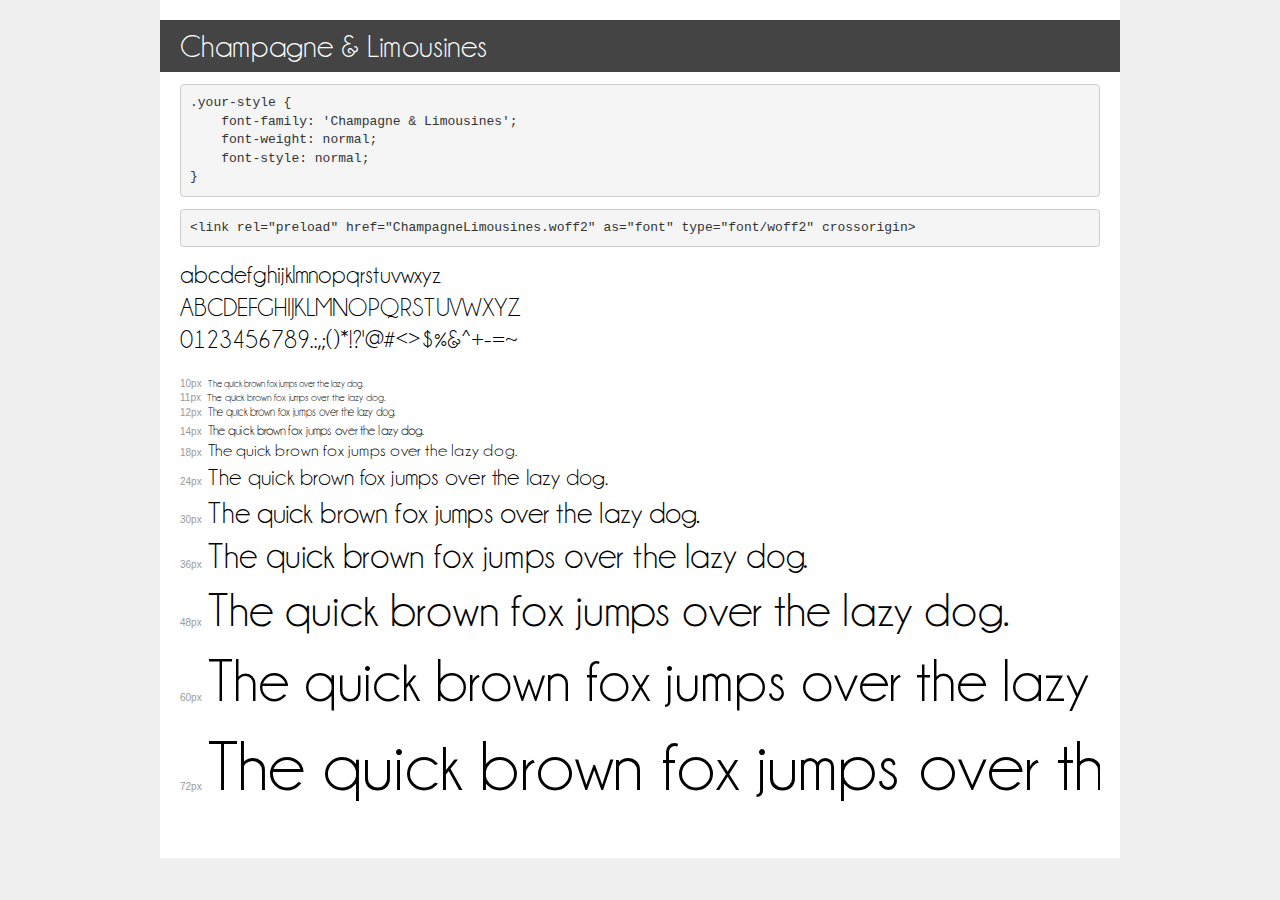
<file: transfonter.org-20250808-114756/demo.html>
<!DOCTYPE html>
<html lang="en">
<head>
    <meta charset="utf-8">
    <meta http-equiv="X-UA-Compatible" content="IE=edge">
    <meta name="viewport" content="width=device-width, initial-scale=1">
    <meta name="robots" content="noindex, noarchive">
    <meta name="format-detection" content="telephone=no">
    <title>Transfonter demo</title>
    <link href="stylesheet.css" rel="stylesheet">
    <style>
        /*
        http://meyerweb.com/eric/tools/css/reset/
        v2.0 | 20110126
        License: none (public domain)
        */
        html, body, div, span, applet, object, iframe,
        h1, h2, h3, h4, h5, h6, p, blockquote, pre,
        a, abbr, acronym, address, big, cite, code,
        del, dfn, em, img, ins, kbd, q, s, samp,
        small, strike, strong, sub, sup, tt, var,
        b, u, i, center,
        dl, dt, dd, ol, ul, li,
        fieldset, form, label, legend,
        table, caption, tbody, tfoot, thead, tr, th, td,
        article, aside, canvas, details, embed,
        figure, figcaption, footer, header, hgroup,
        menu, nav, output, ruby, section, summary,
        time, mark, audio, video {
            margin: 0;
            padding: 0;
            border: 0;
            font-size: 100%;
            font: inherit;
            vertical-align: baseline;
        }
        /* HTML5 display-role reset for older browsers */
        article, aside, details, figcaption, figure,
        footer, header, hgroup, menu, nav, section {
            display: block;
        }
        body {
            line-height: 1;
        }
        ol, ul {
            list-style: none;
        }
        blockquote, q {
            quotes: none;
        }
        blockquote:before, blockquote:after,
        q:before, q:after {
            content: '';
            content: none;
        }
        table {
            border-collapse: collapse;
            border-spacing: 0;
        }
        /* demo styles */
        body {
            background: #f0f0f0;
            color: #000;
        }
        .page {
            background: #fff;
            width: 920px;
            margin: 0 auto;
            padding: 20px 20px 0 20px;
            overflow: hidden;
        }
        .font-container {
            overflow-x: auto;
            overflow-y: hidden;
            margin-bottom: 40px;
            line-height: 1.3;
            white-space: nowrap;
            padding-bottom: 5px;
        }
        h1 {
            position: relative;
            background: #444;
            font-size: 32px;
            color: #fff;
            padding: 10px 20px;
            margin: 0 -20px 12px -20px;
        }
        .letters {
            font-size: 25px;
            margin-bottom: 20px;
        }
        .s10:before {
            content: '10px';
        }
        .s11:before {
            content: '11px';
        }
        .s12:before {
            content: '12px';
        }
        .s14:before {
            content: '14px';
        }
        .s18:before {
            content: '18px';
        }
        .s24:before {
            content: '24px';
        }
        .s30:before {
            content: '30px';
        }
        .s36:before {
            content: '36px';
        }
        .s48:before {
            content: '48px';
        }
        .s60:before {
            content: '60px';
        }
        .s72:before {
            content: '72px';
        }
        .s10:before, .s11:before, .s12:before, .s14:before,
        .s18:before, .s24:before, .s30:before, .s36:before,
        .s48:before, .s60:before, .s72:before {
            font-family: Arial, sans-serif;
            font-size: 10px;
            font-weight: normal;
            font-style: normal;
            color: #999;
            padding-right: 6px;
        }
        pre {
            display: block;
            padding: 9px;
            margin: 0 0 12px;
            font-family: Monaco, Menlo, Consolas, "Courier New", monospace;
            font-size: 13px;
            line-height: 1.428571429;
            color: #333;
            font-weight: normal;
            font-style: normal;
            background-color: #f5f5f5;
            border: 1px solid #ccc;
            overflow-x: auto;
            border-radius: 4px;
        }
        /* responsive */
        @media (max-width: 959px) {
            .page {
                width: auto;
                margin: 0;
            }
        }
    </style>
</head>
<body>
<div class="page">
    <div class="demo">
        <h1 style="font-family: 'Champagne & Limousines'; font-weight: normal; font-style: normal;">Champagne & Limousines</h1>
        <pre title="Usage">.your-style {
    font-family: 'Champagne & Limousines';
    font-weight: normal;
    font-style: normal;
}</pre>
        <pre title="Preload (optional)">
&lt;link rel=&quot;preload&quot; href=&quot;ChampagneLimousines.woff2&quot; as=&quot;font&quot; type=&quot;font/woff2&quot; crossorigin&gt;</pre>
        <div class="font-container" style="font-family: 'Champagne & Limousines'; font-weight: normal; font-style: normal;">
            <p class="letters">
                abcdefghijklmnopqrstuvwxyz<br>
ABCDEFGHIJKLMNOPQRSTUVWXYZ<br>
                0123456789.:,;()*!?'@#&lt;&gt;$%&^+-=~
            </p>
            <p class="s10" style="font-size: 10px;">The quick brown fox jumps over the lazy dog.</p>
            <p class="s11" style="font-size: 11px;">The quick brown fox jumps over the lazy dog.</p>
            <p class="s12" style="font-size: 12px;">The quick brown fox jumps over the lazy dog.</p>
            <p class="s14" style="font-size: 14px;">The quick brown fox jumps over the lazy dog.</p>
            <p class="s18" style="font-size: 18px;">The quick brown fox jumps over the lazy dog.</p>
            <p class="s24" style="font-size: 24px;">The quick brown fox jumps over the lazy dog.</p>
            <p class="s30" style="font-size: 30px;">The quick brown fox jumps over the lazy dog.</p>
            <p class="s36" style="font-size: 36px;">The quick brown fox jumps over the lazy dog.</p>
            <p class="s48" style="font-size: 48px;">The quick brown fox jumps over the lazy dog.</p>
            <p class="s60" style="font-size: 60px;">The quick brown fox jumps over the lazy dog.</p>
            <p class="s72" style="font-size: 72px;">The quick brown fox jumps over the lazy dog.</p>
        </div>
    </div>

</div>
</body>
</html>
</file>
<file: transfonter.org-20250808-114756/stylesheet.css>
@font-face {
    font-family: 'Champagne & Limousines';
    src: url('ChampagneLimousines.woff2') format('woff2'),
        url('ChampagneLimousines.woff') format('woff');
    font-weight: normal;
    font-style: normal;
    font-display: swap;
}
</file>
